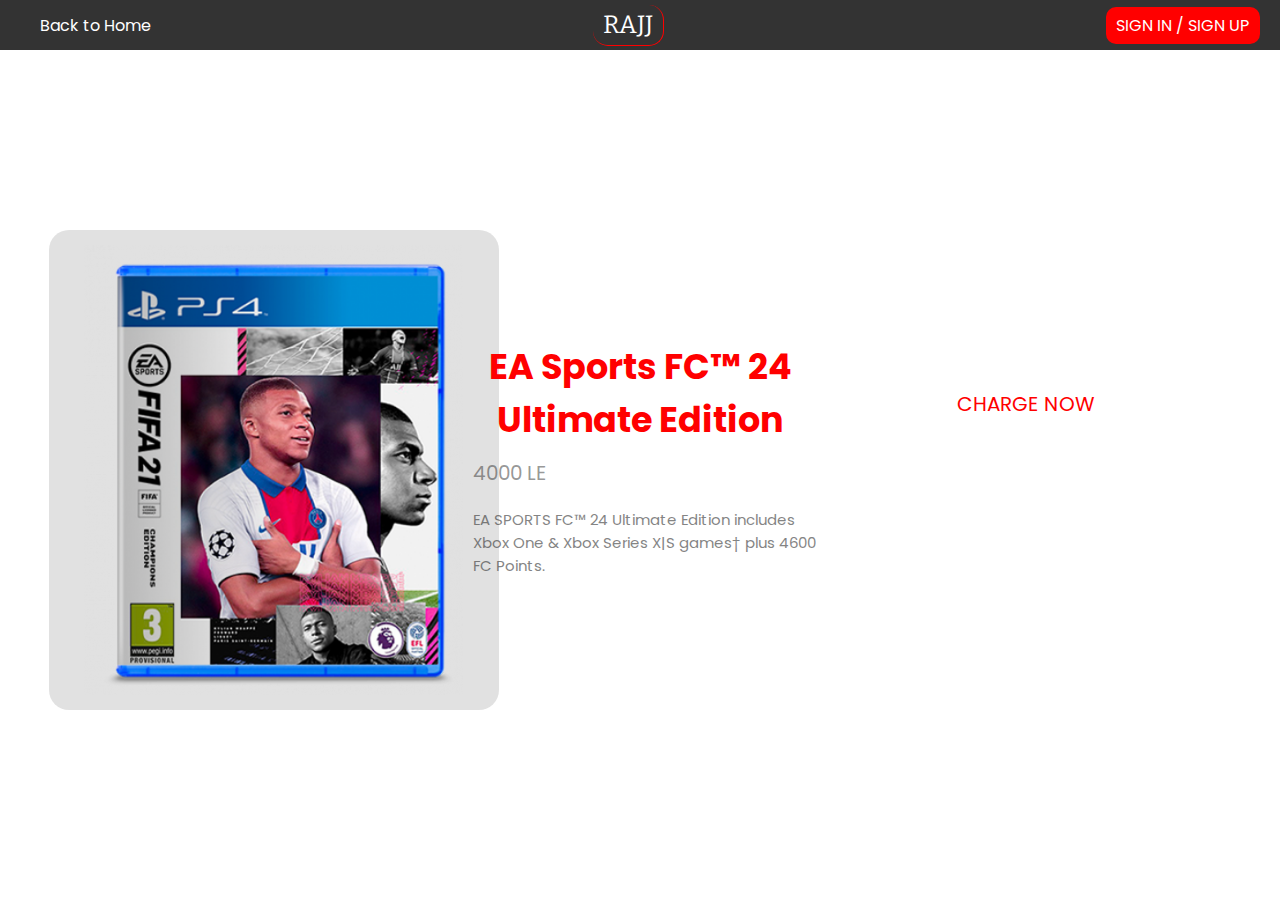
<file: products_pages/fifa/index.html>
<!DOCTYPE html>
<html lang="en">
  <head>
    <meta charset="UTF-8" />
    <meta name="viewport" content="width=device-width, initial-scale=1.0" />
    <title>EA Sports FC™ 24 Ultimate Edition | Rajj's Store</title>
    <link rel="stylesheet" href="style.css" />
    <link
      rel="stylesheet"
      href="https://cdnjs.cloudflare.com/ajax/libs/font-awesome/6.5.2/css/all.min.css"
      integrity="sha512-SnH5WK+bZxgPHs44uWIX+LLJAJ9/2PkPKZ5QiAj6Ta86w+fsb2TkcmfRyVX3pBnMFcV7oQPJkl9QevSCWr3W6A=="
      crossorigin="anonymous"
      referrerpolicy="no-referrer"
    />
    <link rel="preconnect" href="https://fonts.googleapis.com" />
    <link rel="preconnect" href="https://fonts.gstatic.com" crossorigin />
    <link
      href="https://fonts.googleapis.com/css2?family=El+Messiri:wght@400..700&family=Josefin+Sans:ital,wght@0,100..700;1,100..700&family=Jost:ital,wght@0,100..900;1,100..900&family=Poppins:ital,wght@0,100;0,200;0,300;0,400;0,500;0,600;0,700;0,800;0,900;1,100;1,200;1,300;1,400;1,500;1,600;1,700;1,800;1,900&display=swap"
      rel="stylesheet"
    />
    <link rel="preconnect" href="https://fonts.googleapis.com" />
    <link rel="preconnect" href="https://fonts.gstatic.com" crossorigin />
    <link
      href="https://fonts.googleapis.com/css2?family=Bitter:ital,wght@0,100..900;1,100..900&family=El+Messiri:wght@400..700&family=Josefin+Sans:ital,wght@0,100..700;1,100..700&family=Jost:ital,wght@0,100..900;1,100..900&family=Poppins:ital,wght@0,100;0,200;0,300;0,400;0,500;0,600;0,700;0,800;0,900;1,100;1,200;1,300;1,400;1,500;1,600;1,700;1,800;1,900&display=swap"
      rel="stylesheet"
    />
  </head>
  <body>
    <header>
      <div class="back">
        <a href="../../index.html"
          ><i class="fa-solid fa-backward"></i>Back to Home</a
        >
      </div>
      <div class="logo">
        <a class="a-logo" href="../../index.html">RAJJ</a>
      </div>
      <div class="login">
        <i class="fa-solid fa-user"></i>
        <a href="#">SIGN IN / SIGN UP</a>
      </div>
    </header>
    <div class="container">
      <div class="productimg">
        <img
          src="../../imgs/FiFA_21_Champions_Edition_Arabic0-550x550h.png"
          alt="FIFA21"
        />
      </div>
      <div class="info">
        <h3>EA Sports FC™ 24 Ultimate Edition</h3>
        <p class="price-p">4000 LE</p>
        <p class="product-description">
          EA SPORTS FC™ 24 Ultimate Edition includes Xbox One & Xbox Series X|S
          games† plus 4600 FC Points.
        </p>
      </div>
      <div class="charge-methods">
        <a class="charge" href="#">
          CHARGE NOW <i class="fa-solid fa-caret-down"></i
        ></a>
        <ul class="dropdown">
          <li><a class="visa" href="#">VISA CARD</a></li>
          <br />
          <li><a class="cash" href="#">CASH</a></li>
        </ul>
      </div>
    </div>
  </body>
</html>
</file>
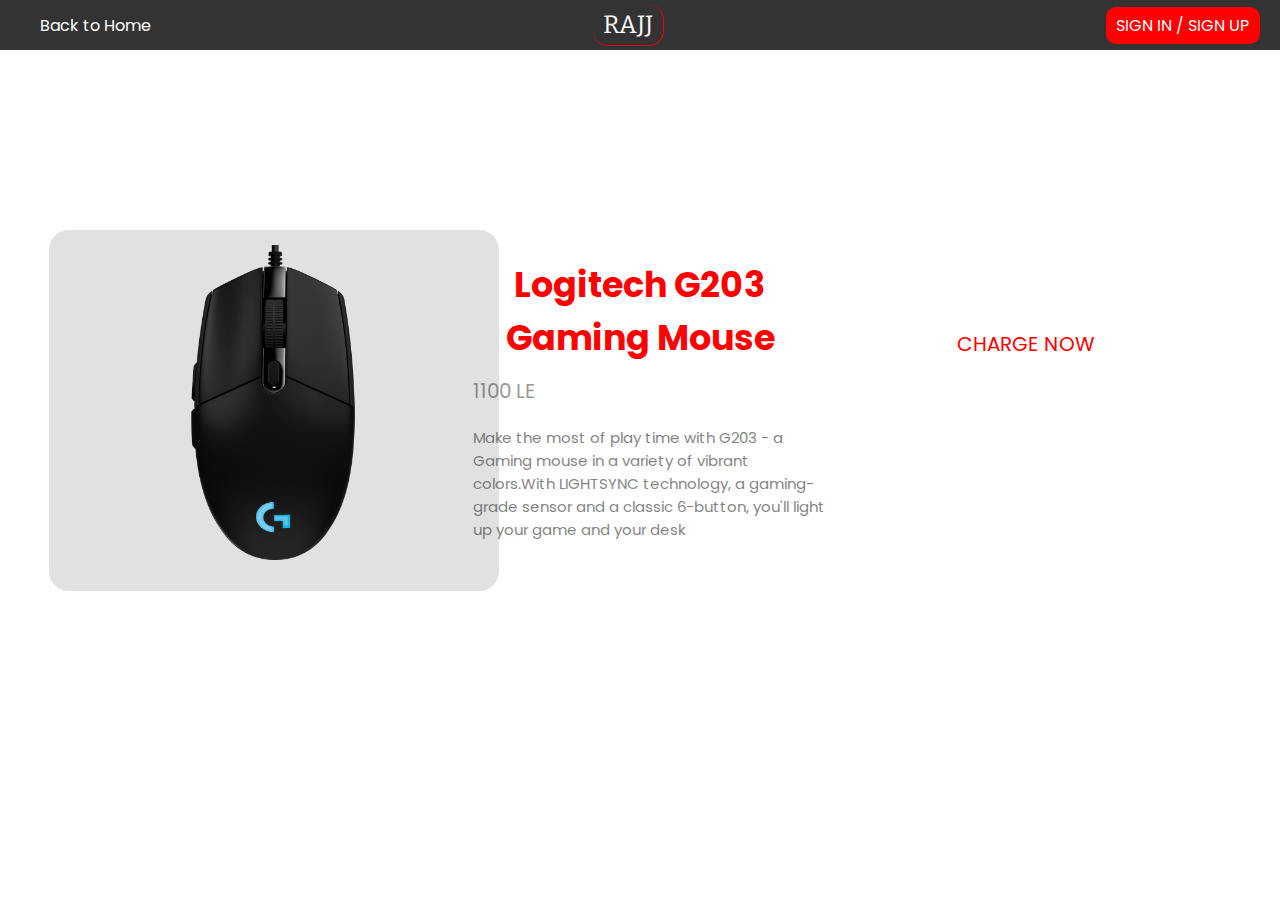
<file: products_pages/Logitech/index.html>
<!DOCTYPE html>
<html lang="en">
  <head>
    <meta charset="UTF-8" />
    <meta name="viewport" content="width=device-width, initial-scale=1.0" />
    <title>Logitech</title>
    <link rel="stylesheet" href="style.css" />
    <link
      rel="stylesheet"
      href="https://cdnjs.cloudflare.com/ajax/libs/font-awesome/6.5.2/css/all.min.css"
      integrity="sha512-SnH5WK+bZxgPHs44uWIX+LLJAJ9/2PkPKZ5QiAj6Ta86w+fsb2TkcmfRyVX3pBnMFcV7oQPJkl9QevSCWr3W6A=="
      crossorigin="anonymous"
      referrerpolicy="no-referrer"
    />
    <link rel="preconnect" href="https://fonts.googleapis.com" />
    <link rel="preconnect" href="https://fonts.gstatic.com" crossorigin />
    <link
      href="https://fonts.googleapis.com/css2?family=El+Messiri:wght@400..700&family=Josefin+Sans:ital,wght@0,100..700;1,100..700&family=Jost:ital,wght@0,100..900;1,100..900&family=Poppins:ital,wght@0,100;0,200;0,300;0,400;0,500;0,600;0,700;0,800;0,900;1,100;1,200;1,300;1,400;1,500;1,600;1,700;1,800;1,900&display=swap"
      rel="stylesheet"
    />
    <link rel="preconnect" href="https://fonts.googleapis.com" />
    <link rel="preconnect" href="https://fonts.gstatic.com" crossorigin />
    <link
      href="https://fonts.googleapis.com/css2?family=Bitter:ital,wght@0,100..900;1,100..900&family=El+Messiri:wght@400..700&family=Josefin+Sans:ital,wght@0,100..700;1,100..700&family=Jost:ital,wght@0,100..900;1,100..900&family=Poppins:ital,wght@0,100;0,200;0,300;0,400;0,500;0,600;0,700;0,800;0,900;1,100;1,200;1,300;1,400;1,500;1,600;1,700;1,800;1,900&display=swap"
      rel="stylesheet"
    />
  </head>
  <body>
    <header>
      <div class="back">
        <a href="../../index.html"
          ><i class="fa-solid fa-backward"></i>Back to Home</a
        >
      </div>
      <div class="logo">
        <a class="a-logo" href="#">RAJJ</a>
      </div>
      <div class="login">
        <i class="fa-solid fa-user"></i>
        <a href="#">SIGN IN / SIGN UP</a>
      </div>
    </header>
    <div class="container">
      <div class="productimg">
        <img src="../../imgs/g203-gallery-1.png" alt="g203" />
      </div>
      <div class="info">
        <h3>Logitech G203 Gaming Mouse</h3>
        <p class="price-p">1100 LE</p>
        <p class="product-description">
          Make the most of play time with G203 - a Gaming mouse in a variety of
          vibrant colors.With LIGHTSYNC technology, a gaming-grade sensor and a
          classic 6-button, you'll light up your game and your desk
        </p>
      </div>
      <div class="charge-methods">
        <a class="charge" href="#">
          CHARGE NOW <i class="fa-solid fa-caret-down"></i
        ></a>
        <ul class="dropdown">
          <li><a class="visa" href="#">VISA CARD</a></li>
          <br />
          <li><a class="cash" href="#">CASH</a></li>
        </ul>
      </div>
    </div>
    <footer id="footer"></footer>
  </body>
</html>
</file>
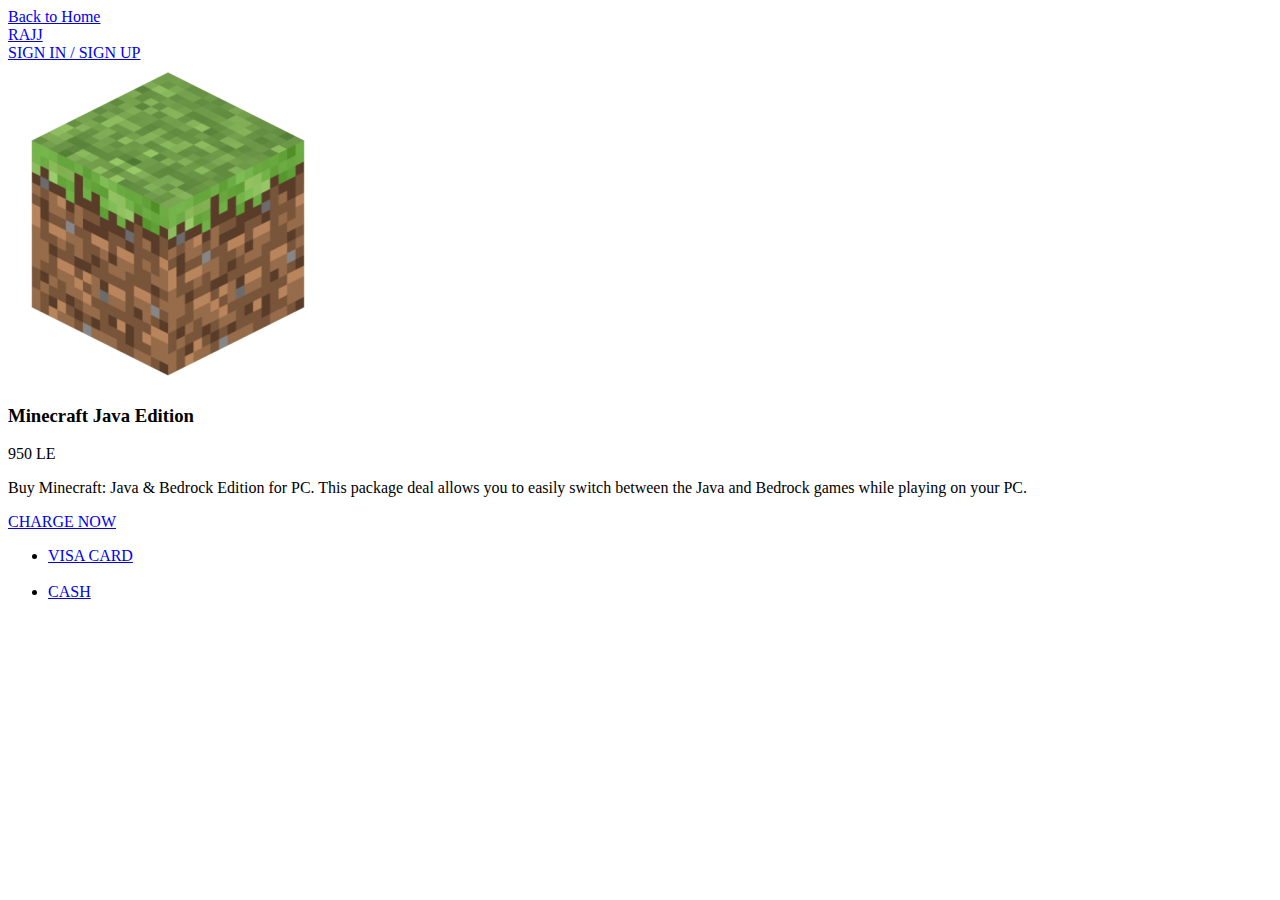
<file: products_pages/Minecraft/index.html>
<!DOCTYPE html>
<html lang="en">
  <head>
    <meta charset="UTF-8" />
    <meta name="viewport" content="width=device-width, initial-scale=1.0" />
    <title>Minecraft Java Edition | Rajj's Store</title>
    <link rel="stylesheet" href="style.css" />
    <link
      rel="stylesheet"
      href="https://cdnjs.cloudflare.com/ajax/libs/font-awesome/6.5.2/css/all.min.css"
      integrity="sha512-SnH5WK+bZxgPHs44uWIX+LLJAJ9/2PkPKZ5QiAj6Ta86w+fsb2TkcmfRyVX3pBnMFcV7oQPJkl9QevSCWr3W6A=="
      crossorigin="anonymous"
      referrerpolicy="no-referrer"
    />
    <link rel="preconnect" href="https://fonts.googleapis.com" />
    <link rel="preconnect" href="https://fonts.gstatic.com" crossorigin />
    <link
      href="https://fonts.googleapis.com/css2?family=El+Messiri:wght@400..700&family=Josefin+Sans:ital,wght@0,100..700;1,100..700&family=Jost:ital,wght@0,100..900;1,100..900&family=Poppins:ital,wght@0,100;0,200;0,300;0,400;0,500;0,600;0,700;0,800;0,900;1,100;1,200;1,300;1,400;1,500;1,600;1,700;1,800;1,900&display=swap"
      rel="stylesheet"
    />
    <link rel="preconnect" href="https://fonts.googleapis.com" />
    <link rel="preconnect" href="https://fonts.gstatic.com" crossorigin />
    <link
      href="https://fonts.googleapis.com/css2?family=Bitter:ital,wght@0,100..900;1,100..900&family=El+Messiri:wght@400..700&family=Josefin+Sans:ital,wght@0,100..700;1,100..700&family=Jost:ital,wght@0,100..900;1,100..900&family=Poppins:ital,wght@0,100;0,200;0,300;0,400;0,500;0,600;0,700;0,800;0,900;1,100;1,200;1,300;1,400;1,500;1,600;1,700;1,800;1,900&display=swap"
      rel="stylesheet"
    />
  </head>
  <body>
    <header>
      <div class="back">
        <a href="../../index.html"
          ><i class="fa-solid fa-backward"></i>Back to Home</a
        >
      </div>
      <div class="logo">
        <a class="a-logo" href="../../index.html">RAJJ</a>
      </div>
      <div class="login">
        <i class="fa-solid fa-user"></i>
        <a href="#">SIGN IN / SIGN UP</a>
      </div>
    </header>
    <div class="container">
      <div class="productimg">
        <img src="../../imgs/minecraft-icon-0.png" alt="minecraft" />
      </div>
      <div class="info">
        <h3>Minecraft Java Edition</h3>
        <p class="price-p">950 LE</p>
        <p class="product-description">
          Buy Minecraft: Java & Bedrock Edition for PC. This package deal allows
          you to easily switch between the Java and Bedrock games while playing
          on your PC.
        </p>
      </div>
      <div class="charge-methods">
        <a class="charge" href="#">
          CHARGE NOW <i class="fa-solid fa-caret-down"></i
        ></a>
        <ul class="dropdown">
          <li><a class="visa" href="#">VISA CARD</a></li>
          <br />
          <li><a class="cash" href="#">CASH</a></li>
        </ul>
      </div>
    </div>
    <footer id="footer"></footer>
  </body>
</html>
</file>
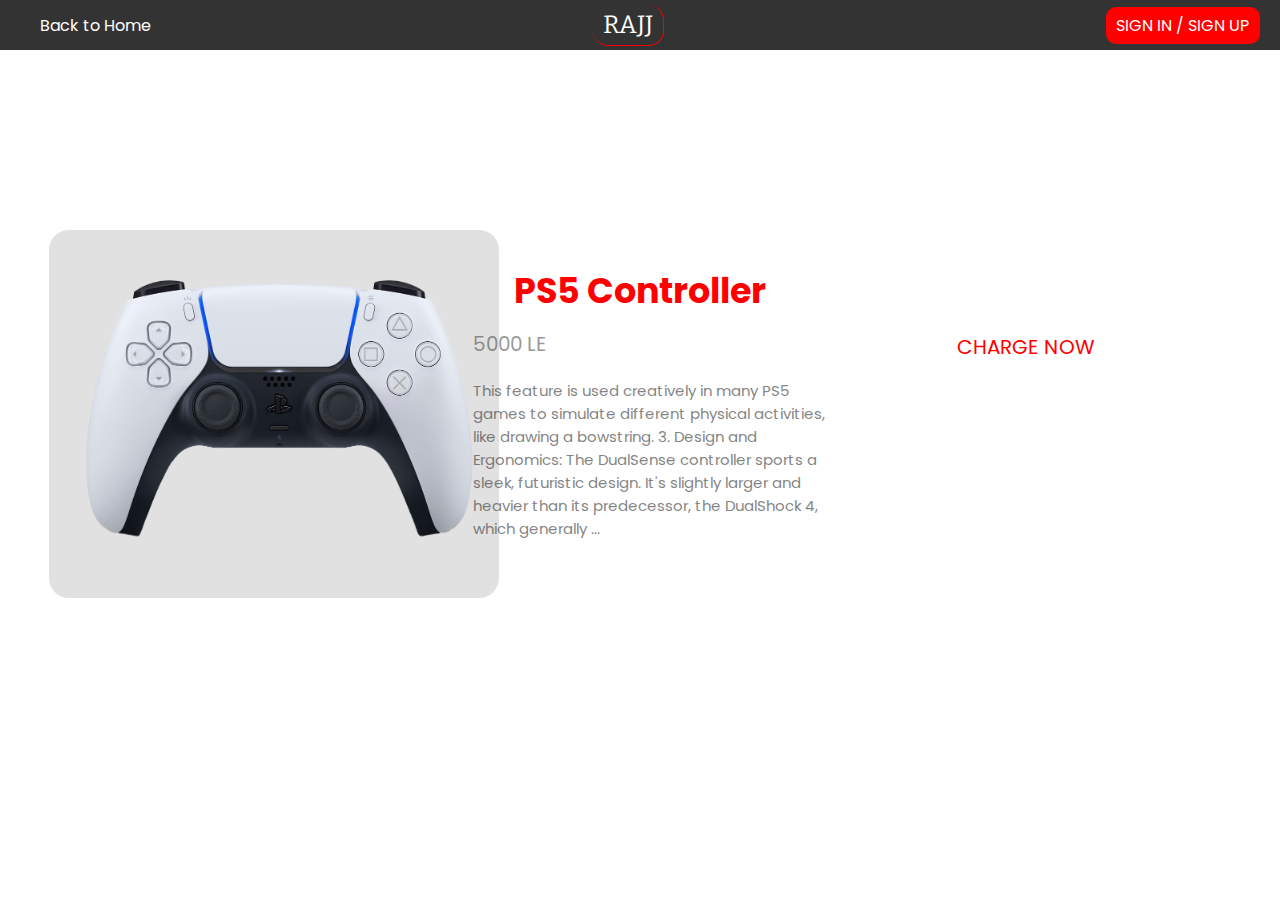
<file: products_pages/PS5 Controller/index.html>
<!DOCTYPE html>
<html lang="en">
  <head>
    <meta charset="UTF-8" />
    <meta name="viewport" content="width=device-width, initial-scale=1.0" />
    <title>PS5 Controller | Rajj's Store</title>
    <link rel="stylesheet" href="style.css" />
    <link
      rel="stylesheet"
      href="https://cdnjs.cloudflare.com/ajax/libs/font-awesome/6.5.2/css/all.min.css"
      integrity="sha512-SnH5WK+bZxgPHs44uWIX+LLJAJ9/2PkPKZ5QiAj6Ta86w+fsb2TkcmfRyVX3pBnMFcV7oQPJkl9QevSCWr3W6A=="
      crossorigin="anonymous"
      referrerpolicy="no-referrer"
    />
    <link rel="preconnect" href="https://fonts.googleapis.com" />
    <link rel="preconnect" href="https://fonts.gstatic.com" crossorigin />
    <link
      href="https://fonts.googleapis.com/css2?family=El+Messiri:wght@400..700&family=Josefin+Sans:ital,wght@0,100..700;1,100..700&family=Jost:ital,wght@0,100..900;1,100..900&family=Poppins:ital,wght@0,100;0,200;0,300;0,400;0,500;0,600;0,700;0,800;0,900;1,100;1,200;1,300;1,400;1,500;1,600;1,700;1,800;1,900&display=swap"
      rel="stylesheet"
    />
    <link rel="preconnect" href="https://fonts.googleapis.com" />
    <link rel="preconnect" href="https://fonts.gstatic.com" crossorigin />
    <link
      href="https://fonts.googleapis.com/css2?family=Bitter:ital,wght@0,100..900;1,100..900&family=El+Messiri:wght@400..700&family=Josefin+Sans:ital,wght@0,100..700;1,100..700&family=Jost:ital,wght@0,100..900;1,100..900&family=Poppins:ital,wght@0,100;0,200;0,300;0,400;0,500;0,600;0,700;0,800;0,900;1,100;1,200;1,300;1,400;1,500;1,600;1,700;1,800;1,900&display=swap"
      rel="stylesheet"
    />
  </head>
  <body>
    <header>
      <div class="back">
        <a href="../../index.html"
          ><i class="fa-solid fa-backward"></i>Back to Home</a
        >
      </div>
      <div class="logo">
        <a class="a-logo" href="../../index.html">RAJJ</a>
      </div>
      <div class="login">
        <i class="fa-solid fa-user"></i>
        <a href="#">SIGN IN / SIGN UP</a>
      </div>
    </header>
    <div class="container">
      <div class="productimg">
        <img
          src="../../imgs/PXPNG.COMPS5_Controller_PNG_Image_free_download_-_1124x843.png"
          alt="Controller"
        />
      </div>
      <div class="info">
        <h3>PS5 Controller</h3>
        <p class="price-p">5000 LE</p>
        <p class="product-description">
          This feature is used creatively in many PS5 games to simulate
          different physical activities, like drawing a bowstring. 3. Design and
          Ergonomics: The DualSense controller sports a sleek, futuristic
          design. It's slightly larger and heavier than its predecessor, the
          DualShock 4, which generally ...
        </p>
      </div>
      <div class="charge-methods">
        <a class="charge" href="#">
          CHARGE NOW <i class="fa-solid fa-caret-down"></i
        ></a>
        <ul class="dropdown">
          <li><a class="visa" href="#">VISA CARD</a></li>
          <br />
          <li><a class="cash" href="#">CASH</a></li>
        </ul>
      </div>
    </div>
    <footer id="footer"></footer>
  </body>
</html>
</file>
<file: products_pages/fifa/style.css>
* {
  margin: 0;
  padding: 0;
  font-family: "Poppins", sans-serif;
  justify-content: center;
}

::selection {
  background-color: red;
  color: black;
}

header {
  display: flex;
  align-items: center;
  justify-content: space-between;
  padding: 10px 20px;
  background-color: #333;
  color: #fff;
}

.back {
  order: 1;
}

.back a {
  text-decoration: none;
  color: #fff;
  padding: 12px 10px;
}

.back a i {
  padding-right: 10px;
}

.back a:hover {
  background-color: rgba(255, 0, 0, 0.4);
}

.logo {
  order: 2;
  transition: ease-in-out 0.45s;
}
.logo a {
  text-decoration: none;
  color: #fff;
  font-size: 25px;
  border-radius: 15px;
  padding: 5px 10px;
  border-right: 1px solid #f00;
  border-bottom: 1px solid #f00;
  font-family: "Bitter", serif;
}
.logo:hover {
  transform: scale(1.05);
}

.logo:hover .a-logo {
  color: red;
  border-bottom: 0;
  border-right: 0;
  border-left: 1px solid white;
  border-top: 1px solid white;
}

.login {
  order: 3;
  position: relative;
}

.login i {
  font-size: 24px;
  color: red;
  position: absolute;
  left: -20px;
  bottom: 0px;
}

.login a {
  text-decoration: none;
  color: #fff;
  background-color: red;
  padding: 7px 10px;
  border-radius: 10px;
  margin-left: 10px;
}

.container {
  display: flex;
  align-items: center;
  margin-top: 100px;
  width: 100%;
}

.productimg {
  order: 1;
  width: 30%;
  justify-content: center;
}
.info {
  order: 2;
  width: 30%;
  position: relative;
  border-radius: 15px;
  padding: 15px;
  margin-top: 50px;
  transition: ease 0.5s;
}

.info h3 {
  font-size: 35px;
  margin-bottom: 12px;
  color: #f00;
  text-align: center;
}

.info .price-p {
  font-size: 20px;
  margin-left: 25px;
  color: #33333386;
  margin-bottom: 20px;
  transition: ease-out 0.3s;
}

.info .product-description {
  text-align: start;
  margin-left: 25px;
  font-size: 15px;
  color: #333;
  opacity: 60%;
  transition: ease 0.5s;
}

.info:hover .product-description {
  opacity: 90%;
}

.info:hover .price-p {
  margin-left: 5%;
  font-size: 25px;
}

.info:hover {
  transform: scale(1.1);
  box-shadow: 0px 1px 3px #33333367;
}

.charge-methods {
  order: 3;
  width: 30%;
  position: relative;
  margin-top: 20px;
  text-align: center;
  transition: ease-in-out 1s;
}

.charge:hover {
  background-color: #33333325;
}

.charge {
  position: absolute;
  text-decoration: none;
  color: red;
  font-size: 20px;
  top: -65px;
  left: 100px;
  text-align: center;
  padding: 5px 10px;
  border-radius: 10px;
}

.charge i {
  font-size: 25px;
}

.productimg img {
  min-width: 450px;
  max-width: 50%;
  height: auto;
  padding: 15px 0px;
  margin-top: 80px;
  border-radius: 20px;
  background-color: #33333325;
  transition: linear 0.3s;
}

.productimg img:hover {
  transform: scale(1.05);
  box-shadow: 0px 1px 15px #333;
}

.product-description {
  text-align: center;
}
.dropdown {
  list-style: none;
  margin: 0px;
  position: absolute;
  transform: translate(110px, -20px);
  display: none;
  margin-bottom: 20px;
  padding-bottom: 10px;
  background-color: #33333325;
  padding: 10px 20px;
  border-radius: 20px;
}

.charge-methods:focus .dropdown,
.charge-methods:hover .dropdown {
  display: block;
  z-index: 99;
  position: absolute;
}

.dropdown li a {
  text-decoration: none;
  background-color: red;
  color: #fff;
  border-radius: 10px;
  margin-bottom: 10px;
  padding: 6px 20px;
}

/* footer {
    width: 100%;
    background-color: ;
  } */
</file>
<file: products_pages/Logitech/style.css>
* {
  margin: 0;
  padding: 0;
  font-family: "Poppins", sans-serif;
  justify-content: center;
}

::selection {
  background-color: red;
  color: black;
}

header {
  display: flex;
  align-items: center;
  justify-content: space-between;
  padding: 10px 20px;
  background-color: #333;
  color: #fff;
}

.back {
  order: 1;
}

.back a {
  text-decoration: none;
  color: #fff;
  padding: 12px 10px;
}

.back a i {
  padding-right: 10px;
}

.back a:hover {
  background-color: rgba(255, 0, 0, 0.4);
}

.logo {
  order: 2;
  transition: ease-in-out 0.45s;
}
.logo a {
  text-decoration: none;
  color: #fff;
  font-size: 25px;
  border-radius: 15px;
  padding: 5px 10px;
  border-right: 1px solid #f00;
  border-bottom: 1px solid #f00;
  font-family: "Bitter", serif;
}
.logo:hover {
  transform: scale(1.05);
}

.logo:hover .a-logo {
  color: red;
  border-bottom: 0;
  border-right: 0;
  border-left: 1px solid white;
  border-top: 1px solid white;
}

.login {
  order: 3;
  position: relative;
}

.login i {
  font-size: 24px;
  color: red;
  position: absolute;
  left: -20px;
  bottom: 0px;
}

.login a {
  text-decoration: none;
  color: #fff;
  background-color: red;
  padding: 7px 10px;
  border-radius: 10px;
  margin-left: 10px;
}

.container {
  display: flex;
  align-items: center;
  margin-top: 100px;
  width: 100%;
}

.productimg {
  order: 1;
  width: 30%;
  justify-content: center;
}
.info {
  order: 2;
  width: 30%;
  position: relative;
  border-radius: 15px;
  padding: 15px;
  margin-top: 50px;
  transition: ease 0.5s;
}

.info h3 {
  font-size: 35px;
  margin-bottom: 12px;
  color: #f00;
  text-align: center;
}

.info .price-p {
  font-size: 20px;
  margin-left: 25px;
  color: #33333386;
  margin-bottom: 20px;
  transition: ease-out 0.3s;
}

.info .product-description {
  text-align: start;
  margin-left: 25px;
  font-size: 15px;
  color: #333;
  opacity: 60%;
  transition: ease 0.5s;
}

.info:hover .product-description {
  opacity: 90%;
}

.info:hover .price-p {
  margin-left: 5%;
  font-size: 25px;
}

.info:hover {
  transform: scale(1.1);
  box-shadow: 0px 1px 3px #33333367;
}

.charge-methods {
  order: 3;
  width: 30%;
  position: relative;
  margin-top: 20px;
  text-align: center;
  transition: ease-in-out 1s;
}

.charge:hover {
  background-color: #33333325;
}

.charge {
  position: absolute;
  text-decoration: none;
  color: red;
  font-size: 20px;
  top: -65px;
  left: 100px;
  text-align: center;
  padding: 5px 10px;
  border-radius: 10px;
}

.charge i {
  font-size: 25px;
}

.productimg img {
  min-width: 450px;
  max-width: 50%;
  height: auto;
  padding: 15px 0px;
  margin-top: 80px;
  border-radius: 20px;
  background-color: #33333325;
  transition: linear 0.3s;
}

.productimg img:hover {
  transform: scale(1.05);
  box-shadow: 0px 1px 15px #333;
}

.product-description {
  text-align: center;
}
.dropdown {
  list-style: none;
  margin: 0px;
  position: absolute;
  transform: translate(110px, -20px);
  display: none;
  margin-bottom: 20px;
  padding-bottom: 10px;
  background-color: #33333325;
  padding: 10px 20px;
  border-radius: 20px;
}

.charge-methods:focus .dropdown,
.charge-methods:hover .dropdown {
  display: block;
  z-index: 99;
  position: absolute;
}

.dropdown li a {
  text-decoration: none;
  background-color: red;
  color: #fff;
  border-radius: 10px;
  margin-bottom: 10px;
  padding: 6px 20px;
}

/* footer {
  width: 100%;
  background-color: ;
} */
</file>
<file: products_pages/Minecraft/style.css>
<!DOCTYPE html>
<html lang="en">
  <head>
    <meta charset="UTF-8" />
    <meta name="viewport" content="width=device-width, initial-scale=1.0" />
    <title>Minecraft Java Edition | Rajj's Store</title>
    <link rel="stylesheet" href="style.css" />
    <link
      rel="stylesheet"
      href="https://cdnjs.cloudflare.com/ajax/libs/font-awesome/6.5.2/css/all.min.css"
      integrity="sha512-SnH5WK+bZxgPHs44uWIX+LLJAJ9/2PkPKZ5QiAj6Ta86w+fsb2TkcmfRyVX3pBnMFcV7oQPJkl9QevSCWr3W6A=="
      crossorigin="anonymous"
      referrerpolicy="no-referrer"
    />
    <link rel="preconnect" href="https://fonts.googleapis.com" />
    <link rel="preconnect" href="https://fonts.gstatic.com" crossorigin />
    <link
      href="https://fonts.googleapis.com/css2?family=El+Messiri:wght@400..700&family=Josefin+Sans:ital,wght@0,100..700;1,100..700&family=Jost:ital,wght@0,100..900;1,100..900&family=Poppins:ital,wght@0,100;0,200;0,300;0,400;0,500;0,600;0,700;0,800;0,900;1,100;1,200;1,300;1,400;1,500;1,600;1,700;1,800;1,900&display=swap"
      rel="stylesheet"
    />
    <link rel="preconnect" href="https://fonts.googleapis.com" />
    <link rel="preconnect" href="https://fonts.gstatic.com" crossorigin />
    <link
      href="https://fonts.googleapis.com/css2?family=Bitter:ital,wght@0,100..900;1,100..900&family=El+Messiri:wght@400..700&family=Josefin+Sans:ital,wght@0,100..700;1,100..700&family=Jost:ital,wght@0,100..900;1,100..900&family=Poppins:ital,wght@0,100;0,200;0,300;0,400;0,500;0,600;0,700;0,800;0,900;1,100;1,200;1,300;1,400;1,500;1,600;1,700;1,800;1,900&display=swap"
      rel="stylesheet"
    />
  </head>
  <body>
    <header>
      <div class="back">
        <a href="../../index.html"
          ><i class="fa-solid fa-backward"></i>Back to Home</a
        >
      </div>
      <div class="logo">
        <a class="a-logo" href="../../index.html">RAJJ</a>
      </div>
      <div class="login">
        <i class="fa-solid fa-user"></i>
        <a href="#">SIGN IN / SIGN UP</a>
      </div>
    </header>
    <div class="container">
      <div class="productimg">
        <img src="../../imgs/minecraft-icon-0.png" alt="minecraft" />
      </div>
      <div class="info">
        <h3>Minecraft Java Edition</h3>
        <p class="price-p">950 LE</p>
        <p class="product-description">
          Buy Minecraft: Java & Bedrock Edition for PC. This package deal allows
          you to easily switch between the Java and Bedrock games while playing
          on your PC.
        </p>
      </div>
      <div class="charge-methods">
        <a class="charge" href="#">
          CHARGE NOW <i class="fa-solid fa-caret-down"></i
        ></a>
        <ul class="dropdown">
          <li><a class="visa" href="#">VISA CARD</a></li>
          <br />
          <li><a class="cash" href="#">CASH</a></li>
        </ul>
      </div>
    </div>
    <footer id="footer"></footer>
  </body>
</html>
</file>
<file: products_pages/PS5 Controller/style.css>
* {
  margin: 0;
  padding: 0;
  font-family: "Poppins", sans-serif;
  justify-content: center;
}

::selection {
  background-color: red;
  color: black;
}

header {
  display: flex;
  align-items: center;
  justify-content: space-between;
  padding: 10px 20px;
  background-color: #333;
  color: #fff;
}

.back {
  order: 1;
}

.back a {
  text-decoration: none;
  color: #fff;
  padding: 12px 10px;
}

.back a i {
  padding-right: 10px;
}

.back a:hover {
  background-color: rgba(255, 0, 0, 0.4);
}

.logo {
  order: 2;
  transition: ease-in-out 0.45s;
}
.logo a {
  text-decoration: none;
  color: #fff;
  font-size: 25px;
  border-radius: 15px;
  padding: 5px 10px;
  border-right: 1px solid #f00;
  border-bottom: 1px solid #f00;
  font-family: "Bitter", serif;
}
.logo:hover {
  transform: scale(1.05);
}

.logo:hover .a-logo {
  color: red;
  border-bottom: 0;
  border-right: 0;
  border-left: 1px solid white;
  border-top: 1px solid white;
}

.login {
  order: 3;
  position: relative;
}

.login i {
  font-size: 24px;
  color: red;
  position: absolute;
  left: -20px;
  bottom: 0px;
}

.login a {
  text-decoration: none;
  color: #fff;
  background-color: red;
  padding: 7px 10px;
  border-radius: 10px;
  margin-left: 10px;
}

.container {
  display: flex;
  align-items: center;
  margin-top: 100px;
  width: 100%;
}

.productimg {
  order: 1;
  width: 30%;
  justify-content: center;
}
.info {
  order: 2;
  width: 30%;
  position: relative;
  border-radius: 15px;
  padding: 15px;
  margin-top: 50px;
  transition: ease 0.5s;
}

.info h3 {
  font-size: 35px;
  margin-bottom: 12px;
  color: #f00;
  text-align: center;
}

.info .price-p {
  font-size: 20px;
  margin-left: 25px;
  color: #33333386;
  margin-bottom: 20px;
  transition: ease-out 0.3s;
}

.info .product-description {
  text-align: start;
  margin-left: 25px;
  font-size: 15px;
  color: #333;
  opacity: 60%;
  transition: ease 0.5s;
}

.info:hover .product-description {
  opacity: 90%;
}

.info:hover .price-p {
  margin-left: 5%;
  font-size: 25px;
}

.info:hover {
  transform: scale(1.1);
  box-shadow: 0px 1px 3px #33333367;
}

.charge-methods {
  order: 3;
  width: 30%;
  position: relative;
  margin-top: 20px;
  text-align: center;
  transition: ease-in-out 1s;
}

.charge:hover {
  background-color: #33333325;
}

.charge {
  position: absolute;
  text-decoration: none;
  color: red;
  font-size: 20px;
  top: -65px;
  left: 100px;
  text-align: center;
  padding: 5px 10px;
  border-radius: 10px;
}

.charge i {
  font-size: 25px;
}

.productimg img {
  min-width: 450px;
  max-width: 50%;
  height: auto;
  padding: 15px 0px;
  margin-top: 80px;
  border-radius: 20px;
  background-color: #33333325;
  transition: linear 0.3s;
}

.productimg img:hover {
  transform: scale(1.05);
  box-shadow: 0px 1px 15px #333;
}

.product-description {
  text-align: center;
}
.dropdown {
  list-style: none;
  margin: 0px;
  position: absolute;
  transform: translate(110px, -20px);
  display: none;
  margin-bottom: 20px;
  padding-bottom: 10px;
  background-color: #33333325;
  padding: 10px 20px;
  border-radius: 20px;
}

.charge-methods:focus .dropdown,
.charge-methods:hover .dropdown {
  display: block;
  z-index: 99;
  position: absolute;
}

.dropdown li a {
  text-decoration: none;
  background-color: red;
  color: #fff;
  border-radius: 10px;
  margin-bottom: 10px;
  padding: 6px 20px;
}

/* footer {
    width: 100%;
    background-color: ;
  } */
</file>
